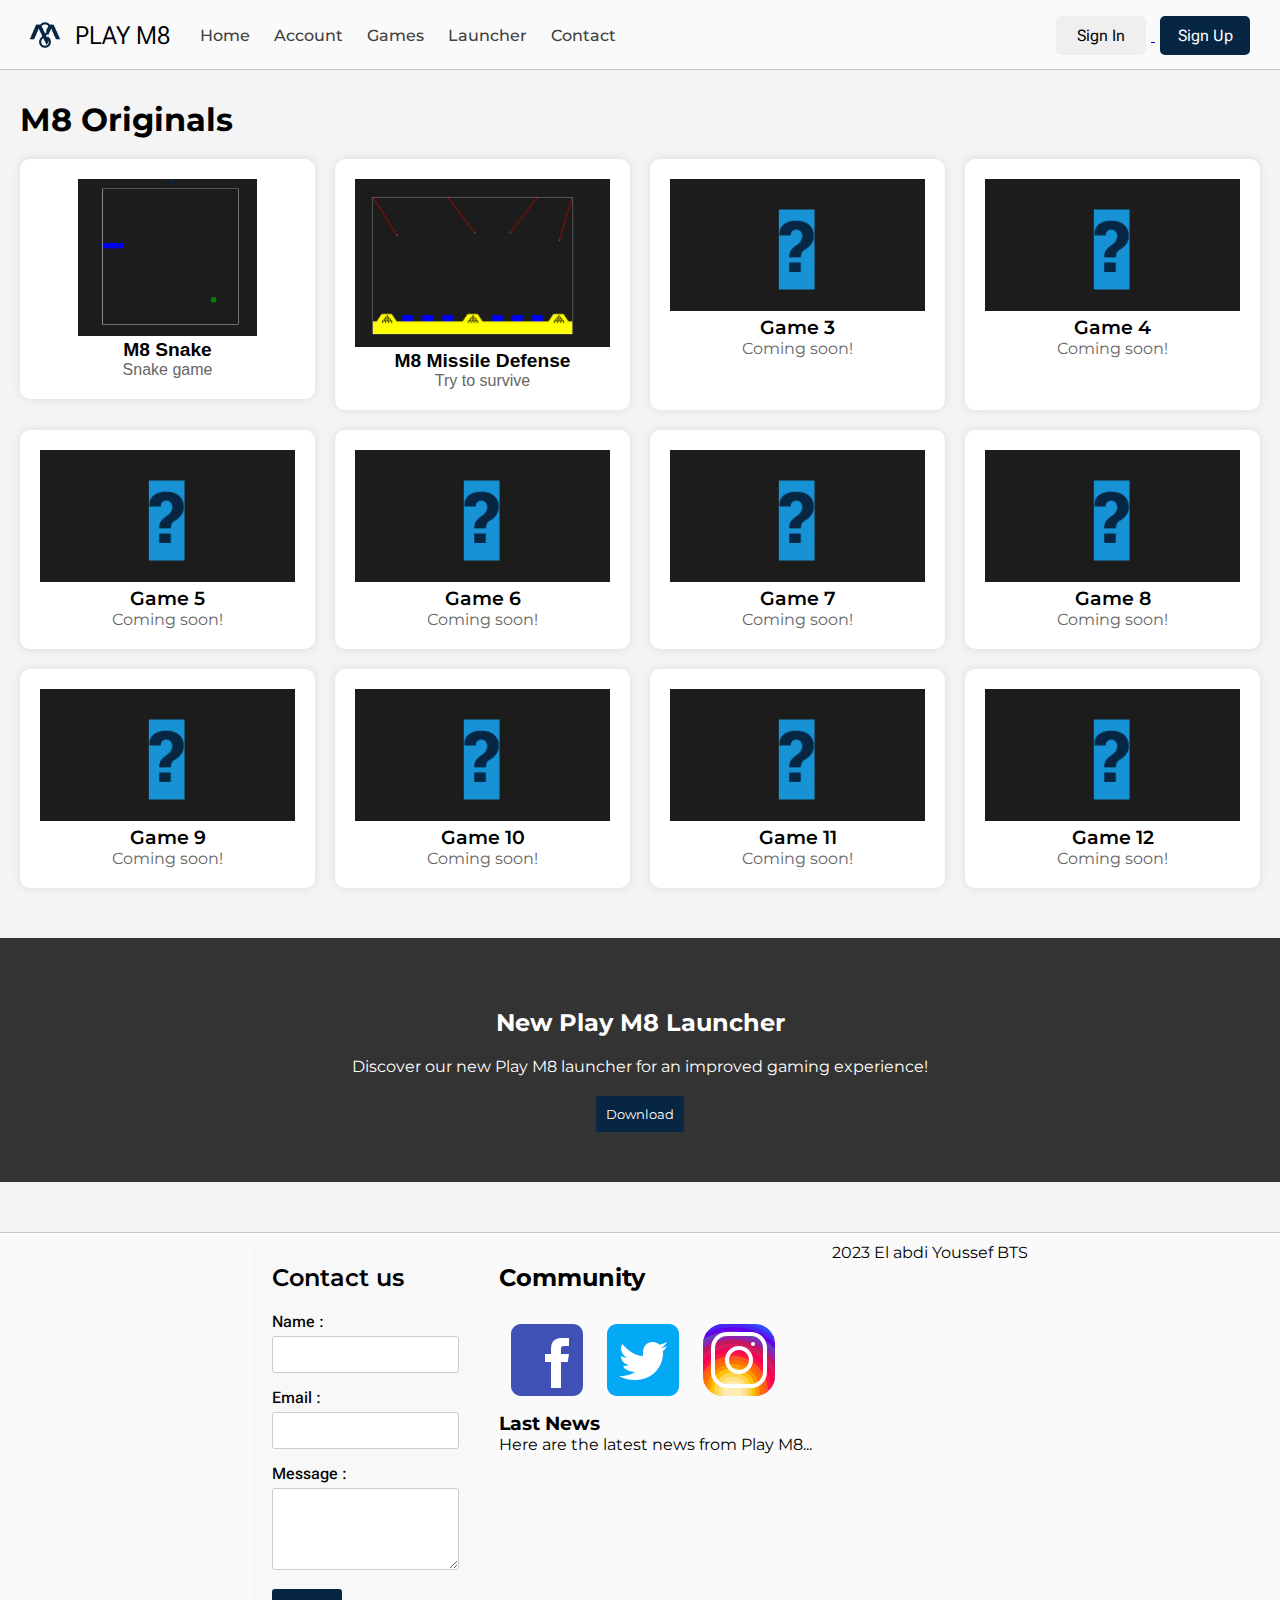
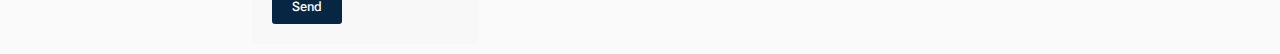
<file: index.html>
<!DOCTYPE html>
<html lang="en">
<head>
    <meta charset="UTF-8">
    <meta http-equiv="X-UA-Compatible" content="IE=edge">
    <meta name="viewport" content="width=device-width, initial-scale=1.0">
    <title>Play M8</title>
    <link rel="stylesheet" href="style.css">
    <link rel="preconnect" href="https://fonts.googleapis.com" />
    <link rel="preconnect" href="https://fonts.gstatic.com" crossorigin />
    <link
      href="https://fonts.googleapis.com/css2?family=Montserrat:wght@100;200;300;400;500;600;700;800;900&family=Roboto+Flex:opsz,wght@8..144,100;8..144,300;8..144,500;8..144,700;8..144,900&display=swap"
      rel="stylesheet"
    />
</head>
<body>

    <nav>

        <a href="#" class="nav-icon" aria-label="homepage" aria-current="page">
            <img src="img/M8 2.png" alt="M8 icon">
            <span>PLAY M8</span>
        </a>

        <div class="main-navlinks">
            <button class="hamburger" type="button" aria-label="Toggle navigation" aria-expanded="false">
                <span></span>
                <span></span>
                <span></span>
            </button>
            <div class="navlinks-container">
                <a href="#" aria-current="page">Home</a>
                <a href="inscription.php">Account</a>
                <a href="#titleog">Games</a>
                <a href="#launcher">Launcher</a>
                <a href="#contact-form">Contact</a>
            </div>
        </div>
        
        <div class="nav-authentication">
            <a href="login.php" class="sign-user" aria-label="Sign in page">
                <img src="img/contacts_64px.png" alt="user-icon">
            </a>
            <div class="sign-btns">
                <a href="login.php">
                    <button type="button" class="btn1">Sign In</button>
                </a>
                <a href="inscription.php">
                    <button type="button" class="btn2">Sign Up</button>
                </a>
            </div>
        </div>

    </nav>

    <div class="titleog" id="titleog">
        <h1>M8 Originals</h1>
    </div>

    <div class="container">
        <a href="jeux/Snake.html">
            <div class="item">
                <button>
                    <img src="img/snakegame.PNG" alt="Game 1" width="70%">
                    <h3>M8 Snake</h3>
                    <p>Snake game</p>
                </button>
            </div>
        </a>
        <a href="jeux/missile.html">
            <div class="item">
                <button>
                    <img src="img/missilegame.PNG" alt="Game 2">
                    <h3>M8 Missile Defense</h3>
                    <p>Try to survive</p>
                </button>
            </div>
        </a>
        <div class="item">
          <img src="img/nogame.PNG" alt="Game 3">
          <h3>Game 3</h3>
          <p>Coming soon!</p>
        </div>
        <div class="item">
          <img src="img/nogame.PNG" alt="Game 4">
          <h3>Game 4</h3>
          <p>Coming soon!</p>
        </div>
        <div class="item">
          <img src="img/nogame.PNG" alt="Game 5">
          <h3>Game 5</h3>
          <p>Coming soon!</p>
        </div>
        <div class="item">
          <img src="img/nogame.PNG" alt="Game 6">
          <h3>Game 6</h3>
          <p>Coming soon!</p>
        </div>
        <div class="item">
          <img src="img/nogame.PNG" alt="Game 7">
          <h3>Game 7</h3>
          <p>Coming soon!</p>
        </div>
        <div class="item">
          <img src="img/nogame.PNG" alt="Game 8">
          <h3>Game 8</h3>
          <p>Coming soon!</p>
        </div>
        <div class="item">
            <img src="img/nogame.PNG" alt="Game 9">
            <h3>Game 9</h3>
            <p>Coming soon!</p>
        </div>
        <div class="item">
            <img src="img/nogame.PNG" alt="Game 10">
            <h3>Game 10</h3>
            <p>Coming soon!</p>
        </div>
        <div class="item">
            <img src="img/nogame.PNG" alt="Game 11">
            <h3>Game 11</h3>
            <p>Coming soon!</p>
        </div>
        <div class="item">
            <img src="img/nogame.PNG" alt="Game 12">
            <h3>Game 12</h3>
            <p>Coming soon!</p>
        </div>
      </div>

      <section class="launcher" id="launcher">
            <h2>New Play M8 Launcher</h2>
            <p>Discover our new Play M8 launcher for an improved gaming experience!</p>
            <button class="download-btn" href="launcher/launcher.java" download>Download</button>
        </section>

        
    
    <footer>

        <div class="contact-form" id="contact-form">
            <h2>Contact us</h2>
            <form action="submit_contact.php" method="post">
                <div>
                    <label for="name">Name :</label>
                    <input type="text" id="name" name="name" required>
                </div>
                <div>
                    <label for="email">Email :</label>
                    <input type="email" id="email" name="email" required>
                </div>
                <div>
                    <label for="message">Message :</label>
                    <textarea id="message" name="message" rows="4" required></textarea>
                </div>
                <button type="submit">Send</button>
            </form>
        </div>

        <section class="community" id="community">
            <h2>Community</h2>
            <div class="social-media">
              <a href="#"><img src="img/facebook_96px.png" alt="Facebook"></a>
              <a href="#"><img src="img/twitter_squared_96px.png" alt="Twitter"></a>
              <a href="#"><img src="img/instagram_96px.png" alt="Instagram"></a>
            </div>
            <div class="news">
                <article class="article">
                    <h3>Last News</h3>
                    <p>Here are the latest news from Play M8...</p>
                </article>
            </div>
          </section>

        <div class="col-md">
            <p>2023 El abdi Youssef BTS</p>
        </div>
    
    </footer>
    


    
    <script src="javascript.js"></script>
    <script>
        document.querySelectorAll('nav a[href^="#"]').forEach(anchor => {
anchor.addEventListener('click', function (e) {
e.preventDefault();
document.querySelector(this.getAttribute('href')).scrollIntoView({
behavior: 'smooth'
});
});
});
    </script>
</body>



</html>
</file>
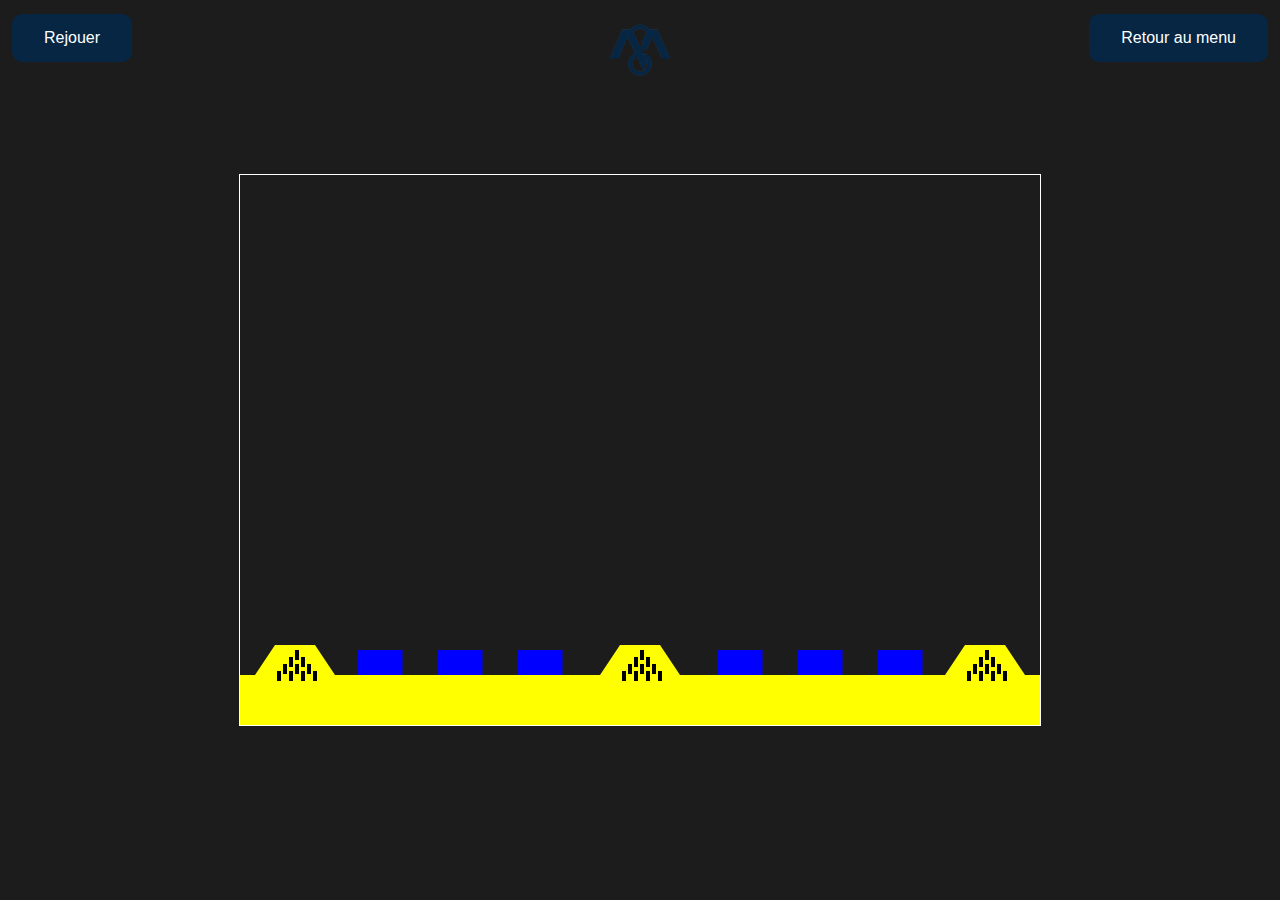
<file: jeux/missile.html>
<!DOCTYPE html>
<html>

<head>
    <title>M8 Missile Defense</title>
    <meta charset="UTF-8">
    <style>
        html,
        body {
            height: 100%;
            margin: 0;
        }
        
        body {
            background: #1c1c1c;
            display: flex;
            align-items: center;
            justify-content: center;
        }
        
        canvas {
            cursor: crosshair;
            border: 1px solid white;
        }

        .button {
            background-color: #062644;
            border: none;
            color: white;
            padding: 15px 32px;
            text-align: center;
            text-decoration: none;
            display: inline-block;
            font-size: 16px;
            margin: 4px 2px;
            cursor: pointer;
            border-radius: 10px;
        }

        .button:hover {
            background-color: white;
            color: #1c1c1c;
        }

        .rejouer {
            position: absolute;
            top: 10px;
            left: 10px;
        }

        .retour {
            position: absolute;
            top: 10px;
            right: 10px;
        }

        .logo {
            position: absolute;
            top: 10px;
            left: 50%;
            transform: translateX(-50%);
            align-items: center;
        }

        img {
            width: 80px;
        }
    </style>
</head>

<body>
    <img class="logo" src="../img/M8 2.png" alt="M8 logo">
    <button class="button rejouer" onclick="window.location.reload();">Rejouer</button>
    <button class="button retour" onclick="if(confirm('Êtes-vous sûr de vouloir retourner au menu principal ?')){window.location.href='../index.html';}">Retour au menu</button>
    <canvas width="800" height="550" id="game"></canvas>
    <script>
        const canvas = document.getElementById('game');
        const context = canvas.getContext('2d');
        const groundY = 500; // y position of where the ground starts
        const cityWidth = 45; // how wide a city rect is
        const cityHeight = 25; // how tall a city rect is
        const cityY = groundY - cityHeight; // y position of the city
        const siloY = groundY - 30; // y position of the top of the silo
        const missileSize = 3; // the radius/size of a missile

        const missileSpeed = 1; // how fast a missile moves
        const counterMissileSpeed = 15; // how fast a counter-missile moves

        // information about each missile
        let missiles = [];
        let counterMissiles = [];

        // information about each explosion
        let explosions = [];

        // how many missiles to spawn at each interval of the level (in this
        // case spawn 4 missiles at the start of level 1 and 4 more missiles
        // at the next interval of level 1)
        const levels = [
            [4, 4]
        ];
        let currLevel = 0;
        let currInterval = 0;

        // the x/y position of all cities and if the city is currently alive
        let cities = [{
            x: 140,
            y: cityY,
            alive: true
        }, {
            x: 220,
            y: cityY,
            alive: true
        }, {
            x: 300,
            y: cityY,
            alive: true
        }, {
            x: 500,
            y: cityY,
            alive: true
        }, {
            x: 580,
            y: cityY,
            alive: true
        }, {
            x: 660,
            y: cityY,
            alive: true
        }];

        // the x position of each of the 3 silos
        const siloPos = [55, canvas.width / 2, 745];

        // the x/y position of each silo, the number of missiles left, and if
        // it is still alive
        let silos = [{
            x: siloPos[0],
            y: siloY,
            missiles: 10,
            alive: true
        }, {
            x: siloPos[1],
            y: siloY,
            missiles: 10,
            alive: true
        }, {
            x: siloPos[2],
            y: siloY,
            missiles: 10,
            alive: true
        }];

        // the x/y position of each missile spawn point. missiles spawn
        // directly above each city and silo plus the two edges
        const missileSpawns = cities
            .concat(silos)
            .concat([{
                x: 0,
                y: 0
            }, {
                x: canvas.width,
                y: 0
            }])
            .map(pos => ({
                x: pos.x,
                y: 0
            }));

        // return a random integer between min (inclusive) and max (inclusive)
        // @see https://stackoverflow.com/a/1527820/2124254
        function randInt(min, max) {
            return Math.floor(Math.random() * (max - min + 1)) + min;
        }

        // get the angle between two points
        function angleBetweenPoints(source, target) {

            // atan2 returns the counter-clockwise angle in respect to the
            // x-axis, but the canvas rotation system is based on the y-axis
            // (rotation of 0 = up).
            // so we need to add a quarter rotation to return a
            // counter-clockwise rotation in respect to the y-axis
            return Math.atan2(target.y - source.y, target.x - source.x) + Math.PI / 2;
        }

        // distance between two points
        function distance(source, target) {
            return Math.hypot(source.x - target.x, source.y - target.y);
        }

        // spawn a missile by choosing a spawn point and a target.
        // a missile can target any city or silo
        function spawnMissile() {
            const targets = cities.concat(silos);

            const randSpawn = randInt(0, missileSpawns.length - 1);
            const randTarget = randInt(0, targets.length - 1);
            const start = missileSpawns[randSpawn];
            const target = targets[randTarget];
            const angle = angleBetweenPoints(start, target);

            missiles.push({
                start, // where the missile started
                target, // where the missile is going
                pos: {
                    x: start.x,
                    y: start.y
                }, // current position
                alive: true, // if we should still draw the missile

                // used to update the position every frame
                dx: missileSpeed * Math.sin(angle),
                dy: missileSpeed * -Math.cos(angle)
            });
        }

        // game loop
        // start at -2 seconds (time is in milliseconds) to give the player 1
        // second before the missiles start
        let lastTime = -2000;

        function loop(time) {
            requestAnimationFrame(loop);
            context.clearRect(0, 0, canvas.width, canvas.height);

            // spawn missiles every interval of 3 seconds (if the level allows
            // more missiles)
            if (time - lastTime > 3000 && currInterval < levels[currLevel].length) {
                for (let i = 0; i < levels[currLevel][currInterval]; i++) {
                    spawnMissile();
                }

                currInterval++;
                lastTime = time;
            }

            // draw cities
            context.fillStyle = 'blue';
            cities.forEach(city => {

                // center the city on the x position
                context.fillRect(city.x - cityWidth / 2, city.y, cityWidth, cityHeight);
            });

            // draw ground and silos
            context.fillStyle = 'yellow';
            context.beginPath();
            context.moveTo(0, canvas.height);
            context.lineTo(0, groundY);

            // draw each silo hill
            siloPos.forEach(x => {
                context.lineTo(x - 40, groundY);
                context.lineTo(x - 20, siloY);
                context.lineTo(x + 20, siloY);
                context.lineTo(x + 40, groundY);
            });

            context.lineTo(canvas.width, groundY);
            context.lineTo(canvas.width, canvas.height);
            context.fill();

            // draw the number of counter-missiles each silo
            context.fillStyle = 'black';
            silos.forEach(silo => {

                // draw missiles in a triangular shape by incrementing how many
                // missiles we can draw per row
                let missilesPerRow = 1;
                let count = 0;
                let x = silo.x;
                let y = silo.y + 5;

                for (let i = 0; i < silo.missiles; i++) {
                    context.fillRect(x, y, 4, 10);
                    x += 12;

                    if (++count === missilesPerRow) {
                        x = silo.x - 6 * count;
                        missilesPerRow++;
                        y += 7;
                        count = 0;
                    }
                }
            });

            // update and draw missiles
            context.strokeStyle = 'red';
            context.lineWidth = 2;

            // update color based on time so it "blinks"
            // by dividing by a number and seeing if it's odd or even we can
            // change the speed of the blinking
            context.fillStyle = 'white';
            if (Math.round(time / 2) % 2 === 0) {
                context.fillStyle = 'black';
            }

            missiles.forEach(missile => {
                missile.pos.x += missile.dx;
                missile.pos.y += missile.dy;

                // check if the missile hit an explosion by doing a circle-circle
                // collision check
                explosions.forEach(explosion => {
                    const dist = distance(explosion, missile.pos);
                    if (dist < missileSize + explosion.size) {
                        missile.alive = false;
                    }
                });

                // if missile is close the the target we blow it up
                const dist = distance(missile.pos, missile.target);
                if (dist < missileSpeed) {
                    missile.alive = false;
                    missile.target.alive = false;
                }

                if (missile.alive) {
                    context.beginPath();
                    context.moveTo(missile.start.x, missile.start.y);
                    context.lineTo(missile.pos.x, missile.pos.y);
                    context.stroke();

                    // center the head of the missile to the x/y position
                    context.fillRect(missile.pos.x - missileSize / 2, missile.pos.y - missileSize / 2, missileSize, missileSize);
                }
                // a dead missile spawns an explosion
                else {
                    explosions.push({
                        x: missile.pos.x,
                        y: missile.pos.y,
                        size: 2,
                        dir: 1,
                        alive: true
                    });
                }
            });

            // update and draw counter missiles
            context.strokeStyle = 'blue';
            context.fillStyle = 'white';
            counterMissiles.forEach(missile => {
                missile.pos.x += missile.dx;
                missile.pos.y += missile.dy;

                // if missile is close the the target we blow it up
                const dist = distance(missile.pos, missile.target);
                if (dist < counterMissileSpeed) {
                    missile.alive = false;
                    explosions.push({
                        x: missile.pos.x,
                        y: missile.pos.y,
                        size: 2,
                        dir: 1,
                        alive: true
                    });
                } else {
                    context.beginPath();
                    context.moveTo(missile.start.x, missile.start.y);
                    context.lineTo(missile.pos.x, missile.pos.y);
                    context.stroke();

                    context.fillRect(missile.pos.x - 2, missile.pos.y - 2, 4, 4);
                }
            });

            // update and draw explosions
            explosions.forEach(explosion => {
                explosion.size += 0.35 * explosion.dir;

                // change the direction of the explosion to wane
                if (explosion.size > 30) {
                    explosion.dir = -1;
                }

                // remove the explosion
                if (explosion.size <= 0) {
                    explosion.alive = false;
                } else {
                    context.fillStyle = 'white';
                    if (Math.round(time / 3) % 2 === 0) {
                        context.fillStyle = 'blue';
                    }

                    context.beginPath();
                    context.arc(explosion.x, explosion.y, explosion.size, 0, 2 * Math.PI);
                    context.fill();
                }
            });

            // remove dead missiles, explosions, cities, and silos
            missiles = missiles.filter(missile => missile.alive);
            counterMissiles = counterMissiles.filter(missile => missile.alive);
            explosions = explosions.filter(explosion => explosion.alive);
            cities = cities.filter(city => city.alive);
            silos = silos.filter(silo => silo.alive);
        }

        // listen to mouse events to fire counter-missiles
        canvas.addEventListener('click', e => {
            // get the x/y position of the mouse pointer by subtracting the x/y
            // position of the canvas element from the x/y position of the
            // pointer
            const x = e.clientX - e.target.offsetLeft;
            const y = e.clientY - e.target.offsetTop;

            // determine which silo is closest to the pointer and fire a
            // counter-missile from it
            let launchSilo = null;
            let siloDistance = Infinity; // start at the largest number
            silos.forEach(silo => {
                const dist = distance({
                    x,
                    y
                }, silo);
                if (dist < siloDistance && silo.missiles) {
                    siloDistance = dist;
                    launchSilo = silo;
                }
            });

            if (launchSilo) {
                const start = {
                    x: launchSilo.x,
                    y: launchSilo.y
                };
                const target = {
                    x,
                    y
                };
                const angle = angleBetweenPoints(start, target);
                launchSilo.missiles--;
                counterMissiles.push({
                    start,
                    target,
                    pos: {
                        x: launchSilo.x,
                        y: launchSilo.y
                    },
                    dx: counterMissileSpeed * Math.sin(angle),
                    dy: counterMissileSpeed * -Math.cos(angle),
                    alive: true
                });
            }
        });

        // start the game
        requestAnimationFrame(loop);
    </script>
</body>

</html>
</file>
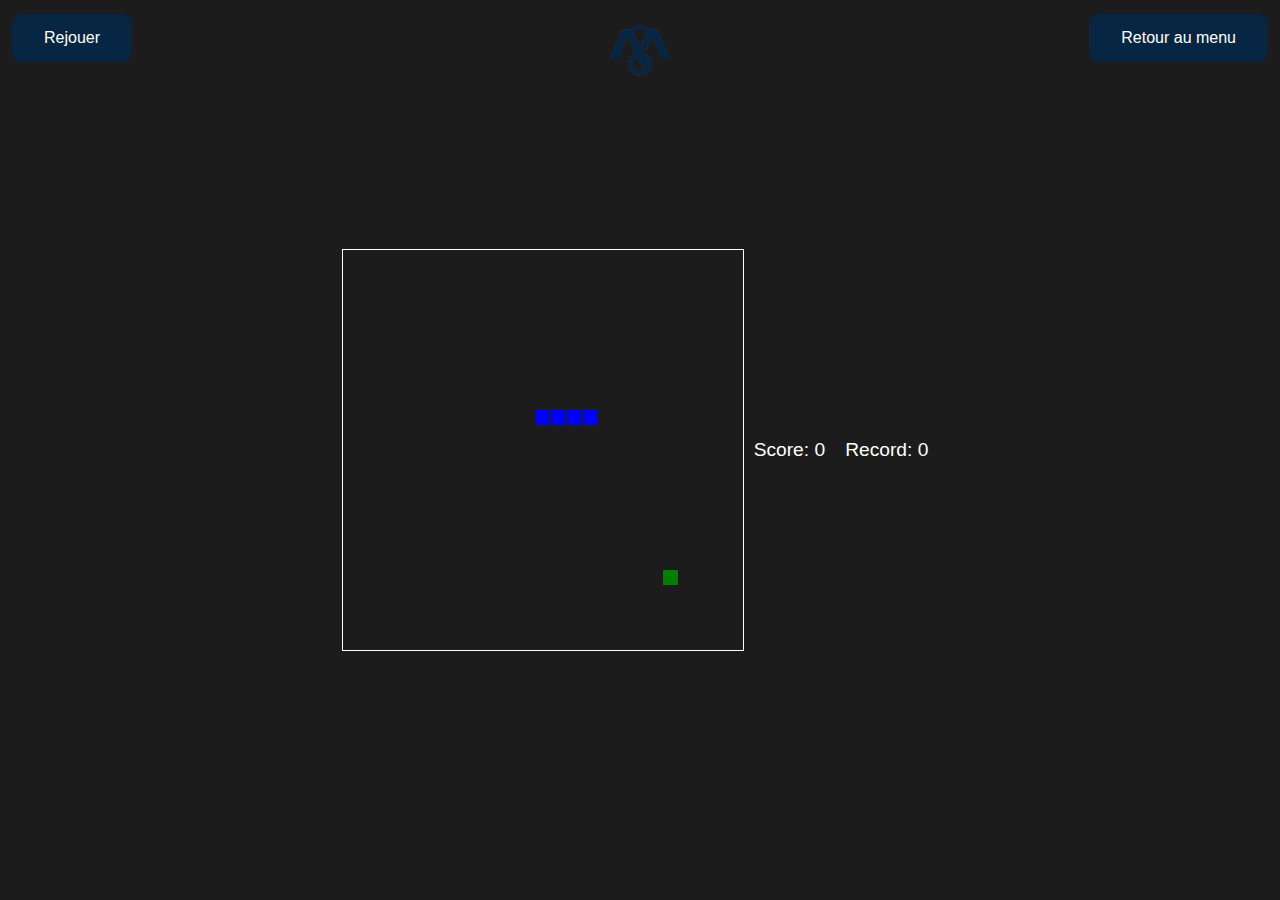
<file: jeux/Snake.html>
<!DOCTYPE html>
<html>

<head>
<title>M8 Snake</title>
<meta charset="UTF-8">
<style>
html,
body {
height: 100%;
margin: 0;
}

body {
background: #1c1c1c;
display: flex;
align-items: center;
justify-content: center;
}

canvas {
border: 1px solid white;
}

.button {
background-color: #062644;
border: none;
color: white;
padding: 15px 32px;
text-align: center;
text-decoration: none;
display: inline-block;
font-size: 16px;
margin: 4px 2px;
cursor: pointer;
border-radius: 10px;
}

.button:hover {
background-color: white;
color: #1c1c1c;
}

.rejouer {
position: absolute;
top: 10px;
left: 10px;
}

.retour {
position: absolute;
top: 10px;
right: 10px;
}

.logo {
position: absolute;
top: 10px;
left: 50%;
transform: translateX(-50%);
align-items: center;
}

img {
width: 80px;
}

#score, #record {
  color: white;
  font-family: Roboto Flex, sans-serif;
}

.score, .record {
    font-size: larger;
    color: white;
    font-family: Roboto Flex, sans-serif;
    padding: 10px;
}

</style>
</head>

<body>
<img class="logo" src="../img/M8 2.png" alt="M8 logo">
<button class="button rejouer" onclick="window.location.reload();">Rejouer</button>
<button class="button retour" onclick="if(confirm('Êtes-vous sûr de vouloir retourner au menu principal ?')){window.location.href='../index.html';}">Retour au menu</button>
<canvas width="400" height="400" id="game"></canvas>
<p class="score">Score: <span id="score">0</span></p>
<p class="record">Record: <span id="record">0</span></p>

<script>
var canvas = document.getElementById('game');
var context = canvas.getContext('2d');

localStorage.removeItem("record");

var grid = 16;
var count = 0;
var score = 0;
var record = localStorage.getItem("record") || 0;


var snake = {
x: 160,
y: 160,

// snake velocity. moves one grid length every frame in either the x or y direction
dx: grid,
dy: 0,

// keep track of all grids the snake body occupies
cells: [],

// length of the snake. grows when eating an apple
maxCells: 4
};
var apple = {
x: 320,
y: 320
};

// get random whole numbers in a specific range
// @see https://stackoverflow.com/a/1527820/2124254
function getRandomInt(min, max) {
return Math.floor(Math.random() * (max - min)) + min;
}

// game loop
function loop() {
requestAnimationFrame(loop);

// slow game loop to 15 fps instead of 60 (60/15 = 4)
if (++count < 8) {
return;
}

count = 0;
context.clearRect(0, 0, canvas.width, canvas.height);

// move snake by it's velocity
snake.x += snake.dx;
snake.y += snake.dy;

// wrap snake position horizontally on edge of screen
if (snake.x < 0) {
snake.x = canvas.width - grid;
} else if (snake.x >= canvas.width) {
snake.x = 0;
}

// wrap snake position vertically on edge of screen
if (snake.y < 0) {
snake.y = canvas.height - grid;
} else if (snake.y >= canvas.height) {
snake.y = 0;
}

// keep track of where snake has been. front of the array is always the head
snake.cells.unshift({
x: snake.x,
y: snake.y
});

// remove cells as we move away from them
if (snake.cells.length > snake.maxCells) {
snake.cells.pop();
}

// draw apple
context.fillStyle = 'green';
context.fillRect(apple.x, apple.y, grid - 1, grid - 1);

// draw snake one cell at a time
context.fillStyle = 'blue';
snake.cells.forEach(function(cell, index) {

// drawing 1 px smaller than the grid creates a grid effect in the snake body so you can see how long it is
context.fillRect(cell.x, cell.y, grid - 1, grid - 1);

// snake ate apple
if (cell.x === apple.x && cell.y === apple.y) {
snake.maxCells++;
score++;
document.getElementById("score").innerHTML = score;

// canvas is 400x400 which is 25x25 grids
apple.x = getRandomInt(0, 25) * grid;
apple.y = getRandomInt(0, 25) * grid;
}

// check collision with all cells after this one (modified bubble sort)
for (var i = index + 1; i < snake.cells.length; i++) {

// snake occupies same space as a body part. reset game
if (cell.x === snake.cells[i].x && cell.y === snake.cells[i].y) {
    if (score > record) {
  localStorage.setItem("record", score);
  document.getElementById("record").innerHTML = score;
  record = score; // mise à jour de la variable record
} else {
  document.getElementById("record").innerHTML = record;
}
score = 0;
document.getElementById("score").innerHTML = score;
snake.x = 160;
snake.y = 160;
snake.cells = [];
snake.maxCells = 4;
snake.dx = grid;
snake.dy = 0;

apple.x = getRandomInt(0, 25) * grid;
apple.y = getRandomInt(0, 25) * grid;
}
}
});
}

// listen to keyboard events to move the snake
document.addEventListener('keydown', function(e) {
// prevent snake from backtracking on itself by checking that it's
// not already moving on the same axis (pressing left while moving
// left won't do anything, and pressing right while moving left
// shouldn't let you collide with your own body)

// left arrow key
if (e.which === 37 && snake.dx === 0) {
snake.dx = -grid;
snake.dy = 0;
}
// up arrow key
else if (e.which === 38 && snake.dy === 0) {
snake.dy = -grid;
snake.dx = 0;
}
// right arrow key
else if (e.which === 39 && snake.dx === 0) {
snake.dx = grid;
snake.dy = 0;
}
// down arrow key
else if (e.which === 40 && snake.dy === 0) {
snake.dy = grid;
snake.dx = 0;
}
});

// start the game
requestAnimationFrame(loop);
</script>
</body>

</html>
</file>
<file: style.css>
*,
::before,
::after {
    margin: 0;
    padding: 0;
    box-sizing: border-box;
}

body{
    font-family: Montserrat, Helvetica, sans-serif;
    background: #f4f4f4
}

nav {
    position: fixed;
    width: 100%;
    display: flex;
    align-items: center;
    padding: 15px 25px;
    background: #fafafa;
    box-shadow: inset 0px -1px 0px #c5c5c6;
}

.nav-icon {
    display: flex;
    align-items: center;
    text-decoration: none;
    margin-right: 20px;
}

.nav-icon span {
    font-family: Roboto Flex, sans-serif;
    font-size: 25px;
    margin-left: 10px;
    font-weight: 400;
    color: black;
}

.nav-icon img {
    width: 40px;
}

.hamburger {
    display: none;
}

.navlinks-container a {
    margin: 0 10px;
    font-size: 16px;
    font-weight: 500;
    text-decoration: none;
    color: #414141;
    display: inline-block;
    position: relative;
}

.navlinks-container a::after {
    content: "";
    display: block;
    position: absolute;
    bottom: -3px;
    width: 100%;
    height: 1px;
    transform: scaleX(0);
    transform-origin: left;
    background: black;
    transition: transform 0.3s ease-out;
}

.navlinks-container a:hover::after {
    transform: scaleX(1);
}

.nav-authentication {
    margin-left: auto;
}

.sign-btns a button.btn1 {
    font-family: Roboto Flex, sans-serif;
    font-size: 16px;
    min-width: 90px;
    padding: 10px 5px;
    margin: 0 5px;
    border-radius: 5px;
    cursor: pointer;
    border: none;
}

.sign-btns a button.btn2 {
    font-family: Roboto Flex, sans-serif;
    font-size: 16px;
    min-width: 90px;
    padding: 10px 5px;
    margin: 0 5px;
    border-radius: 5px;
    cursor: pointer;
    border: none;
    background: #062644;
    color: white;
}

.sign-user {
    display: none;
}

@media (max-width: 900px) {
    nav {
        padding: 15px 20px;
        position: relative;
    }

    .nav-icon {
        order: 2;
        margin: 0 auto;
    }

    .nav-icon span {
        font-size: 22px;
    }

    .main-navlinks {
        order: 1;
    }

    .hamburger {
        width: 20px;
        height: 20px;
        cursor: pointer;
        border: none;
        display: flex;
        background: #fafafa;
        align-items: center;
        position: relative;
    }

    .hamburger span {
        display: block;
        width: 100%;
        height: 2px;
        background: black;
        position: absolute;
        pointer-events: none;
        transition: opacity 0.3s 0.15s ease-out;
    }

    .hamburger span:nth-child(1),
    .hamburger span:nth-child(3) {
        transition: transform 0.3s ease-out;
    }

    .hamburger span:nth-child(1) {
        transform: translateY(7px);
    }

    .hamburger span:nth-child(3) {
        transform: translateY(-7px);
    }

    .hamburger.open span:nth-child(1) {
        transform: translate(0) rotate(135deg);
    }

    .hamburger.open span:nth-child(2) {
        opacity: 0;
        transition: opacity 0s ease-out;
    }

    .hamburger.open span:nth-child(3) {
        transform: translate(0) rotate(-135deg);
    }

    .navlinks-container {
        display: flex;
        flex-direction: column;
        align-items: flex-start;
        position: absolute;
        background: #fafafa;
        top: 100%;
        left: 0;
        height: 100vh;
        padding: 15px 50px 15px 20px;
        border-right: 1px solid #c5c5c6;
        transform: translate(-100%);
    }

    .open {
        transform: translate(0%);
    }

    .navlinks-container a {
        font-size: 18px;
        margin: 10px 0;
    }

    .nav-authentication {
        order: 3;
        margin-left: 0;
    }

    .sign-btns {
        display: none;
    }

    .sign-user {
        display: block;
        cursor: pointer;
        border: none;
    }

    .sign-user img {
        width: 40px;
    }
}

@media (max-width: 500px) {

    .nav-icon img {
        width: 30px;
    }

    .nav-icon span {
        font-size: 20px;
    }
}


::-webkit-scrollbar {
    width: 10px;
}
  

::-webkit-scrollbar-track {
    background: #f1f1f1;
}
  

::-webkit-scrollbar-thumb {
    background: #888;
}


::-webkit-scrollbar-thumb:hover {
    background: #555;
}

.titleog {
    padding-top: 100px;
    margin: top 10px;
    margin-bottom: 20px;
    padding-left: 20px;
}

.container {
    display: grid;
    grid-template-columns: repeat(4, 1fr);
    grid-template-rows: auto;
    gap: 20px;
    padding-left: 20px;
    padding-right: 20px;
  }
  
  .item {
    background-color: #fff;
    border-radius: 10px;
    box-shadow: 0 0 10px rgba(0, 0, 0, 0.1);
    padding: 20px;
    text-align: center;
    text-decoration: none;
  }

  .item:hover {
    background-color: #00000000;
  }

  .item button {
    border: none;
    background-color: #fff;
    width: 100%;
  }

  .item button:hover {
    background-color: #00000000;
  }
  
  .item img {
    max-width: 100%;
    height: auto;
  }
  
  .item h3 {
    margin-top: 0;
    font-size: 1.2rem;
    font-weight: 600;
  }
  
  .item p {
    margin-bottom: 0;
    font-size: 1rem;
    color: #666;
  }


.launcher {
    background-color: #333;
    color: #fff;
    text-align: center;
    padding: 50px;
    margin-top: 50px;
}

.launcher button {
    background-color: #062644;
    color: #fff;
    border: none;
    padding: 10px;
    font-family: 'Montserrat', sans-serif;
    margin-top: 20px;
    border-radius: 3px;
    box-shadow: #333;
}

.launcher button:hover{
    background-color: #fff;
    color: black;
}

.launcher h2 {
    margin-top: 20px;
    margin-bottom: 20px;
}

.launcher p {
    margin-top: 10px;
}

.community {
    display: flex;
    flex-direction: column;
    padding: 20px;
}
    
.social-media {
    display: flex;
    flex-direction: row;
    justify-content: left;
    align-items: left;
    margin-top: 20px;
}
    
.articles {
    display: flex;
    flex-direction: column;
    align-items: flex-end;
    padding: 20px;
}

.contact-form {
    background-color: #f8f8f8;
    padding: 20px;
    border-radius: 5px;
    max-width: 500px;
}

.contact-form h2 {
    font-family: 'Montserrat', sans-serif;
    font-weight: 600;
    margin-bottom: 20px;
}

.contact-form label {
    display: block;
    font-family: 'Roboto Flex', sans-serif;
    font-weight: 500;
    margin-bottom: 5px;
}

.contact-form input,
.contact-form textarea {
    width: 100%;
    padding: 10px;
    border: 1px solid #ccc;
    border-radius: 3px;
    font-family: 'Roboto Flex', sans-serif;
    font-weight: 300;
    margin-bottom: 15px;
}


.contact-form button {
    background-color: #062644;
    color: #fff;
    padding: 10px 20px;
    border: none;
    border-radius: 3px;
    font-family: 'Roboto Flex', sans-serif;
    font-weight: 500;
    cursor: pointer;
}

.contact-form button:hover{
    background-color: #023e8a;
}

.signup-form {
    max-width: 500px;
    margin: 0 auto;
    display: flex;
    flex-direction: column;
    align-items: center;
    justify-content: center;
    padding: 50px;
    background-color: #fff;
    border-radius: 10px;
    box-shadow: 0px 0px 10px rgba(0, 0, 0, 0.1);
    margin-top: 30px;
    }
    
    .signup-form h2 {
    font-family: 'Montserrat', sans-serif;
    font-weight: 600;
    font-size: 2rem;
    margin-bottom: 30px;
    }
    
    .signup-form form {
    display: flex;
    flex-direction: column;
    align-items: center;
    justify-content: center;
    width: 100%;
    }
    
    .signup-form label {
    font-family: 'Roboto Flex', sans-serif;
    font-weight: 500;
    font-size: 1.2rem;
    margin-bottom: 10px;
    }
    
    .signup-form input {
    width: 100%;
    padding: 10px;
    margin-bottom: 20px;
    border-radius: 5px;
    border: none;
    background-color: #f5f5f5;
    font-family: 'Roboto Flex', sans-serif;
    font-weight: 300;
    font-size: 1rem;
    }
    
    .signup-form button {
    width: 100%;
    padding: 10px;
    margin-top: 20px;
    border-radius: 5px;
    border: none;
    background-color: #062644;
    color: #fff;
    font-family: 'Roboto Flex', sans-serif;
    font-weight: 500;
    font-size: 1.2rem;
    cursor: pointer;
    }
    
    .signup-form button:hover {
    background-color: #023e8a;
    }
    
    .signup-form button:focus {
    outline: none;
    }
    
    .signup-form div:last-child {
    margin-bottom: 0;
}

footer {
    border-top: 1px solid #c5c5c6;
    margin-top: 50px;
    padding-top: 10px;
    display: flex;
    justify-content: center;
    margin-top: 50px;
    padding-top: 10px;
    padding-bottom: 10px;
    background-color: #fafafa;
}
</file>
